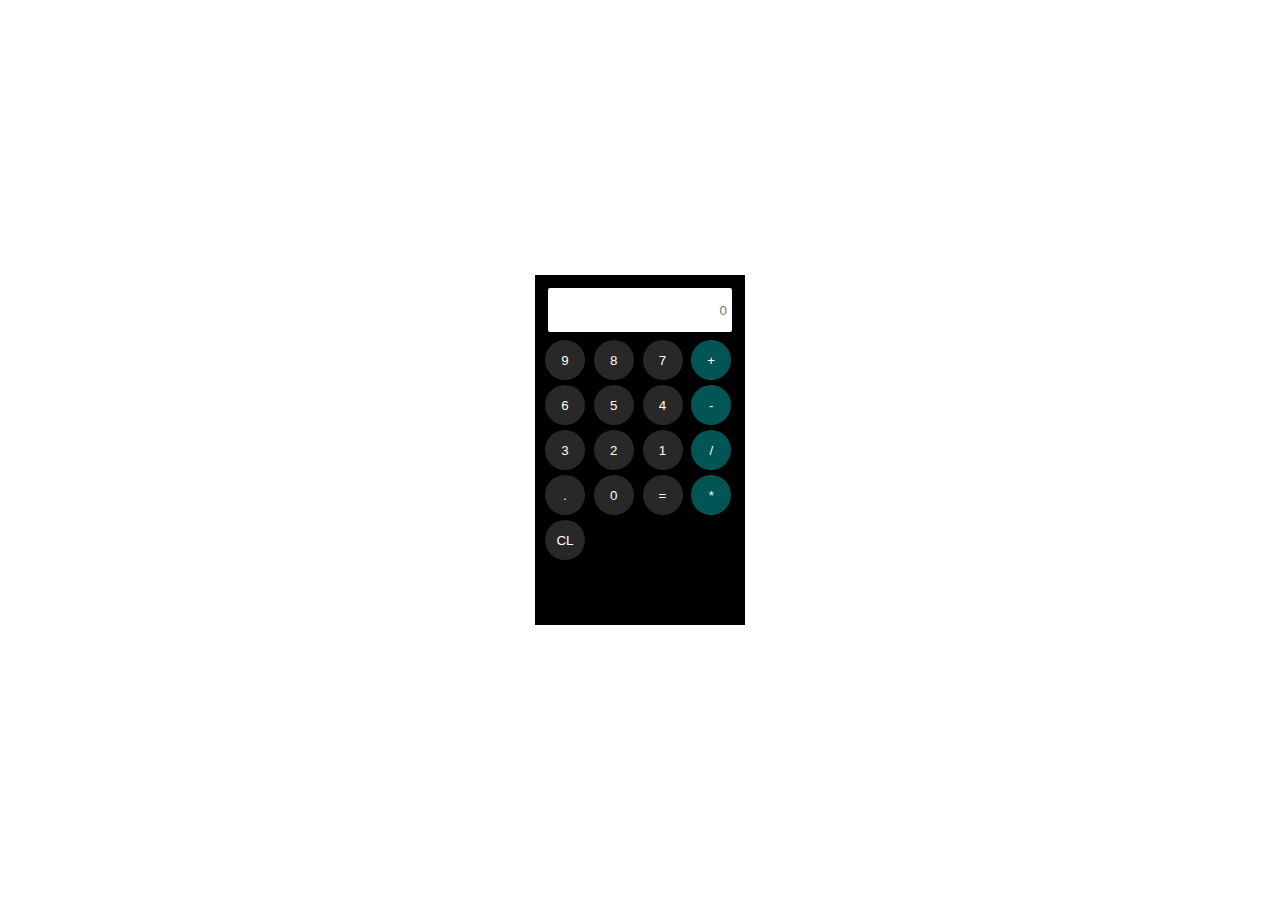
<file: index.html>
<!DOCTYPE html>
<html lang="en">
<head>
    <meta charset="UTF-8">
    <meta name="viewport" content="width=device-width, initial-scale=1.0">
    <title>Document</title>
    <link rel="stylesheet" href="style.css">
</head>
<body>
    <div class="calc">
            <input id="display" placeholder="0" readonly>
        <div class="btns">
        <button onclick="appendToDisplay('9')">9</button>
        <button onclick="appendToDisplay('8')">8</button>
        <button onclick="appendToDisplay('7')">7</button>
        <button onclick="appendToDisplay('+')" class="ops">+</button>
        <button onclick="appendToDisplay('6')">6</button>
        <button onclick="appendToDisplay('5')">5</button>
        <button onclick="appendToDisplay('4')">4</button>
        <button onclick="appendToDisplay('-')"class="ops">-</button>
        <button onclick="appendToDisplay('3')">3</button>
        <button onclick="appendToDisplay('2')">2</button>
        <button onclick="appendToDisplay('1')">1</button>
        <button onclick="appendToDisplay('/')" class="ops">/</button>
        <button onclick="appendToDisplay('.')">.</button>
        <button onclick="appendToDisplay('0')">0</button>
        <button onclick="calculate()">=</button>
        <button onclick="appendToDisplay('*')" class="ops">*</button>
        <button onclick="clearDisplay()">CL</button>
        </div>
    </div>
<script  src="calc.js"></script>
</body>
</html>
</file>
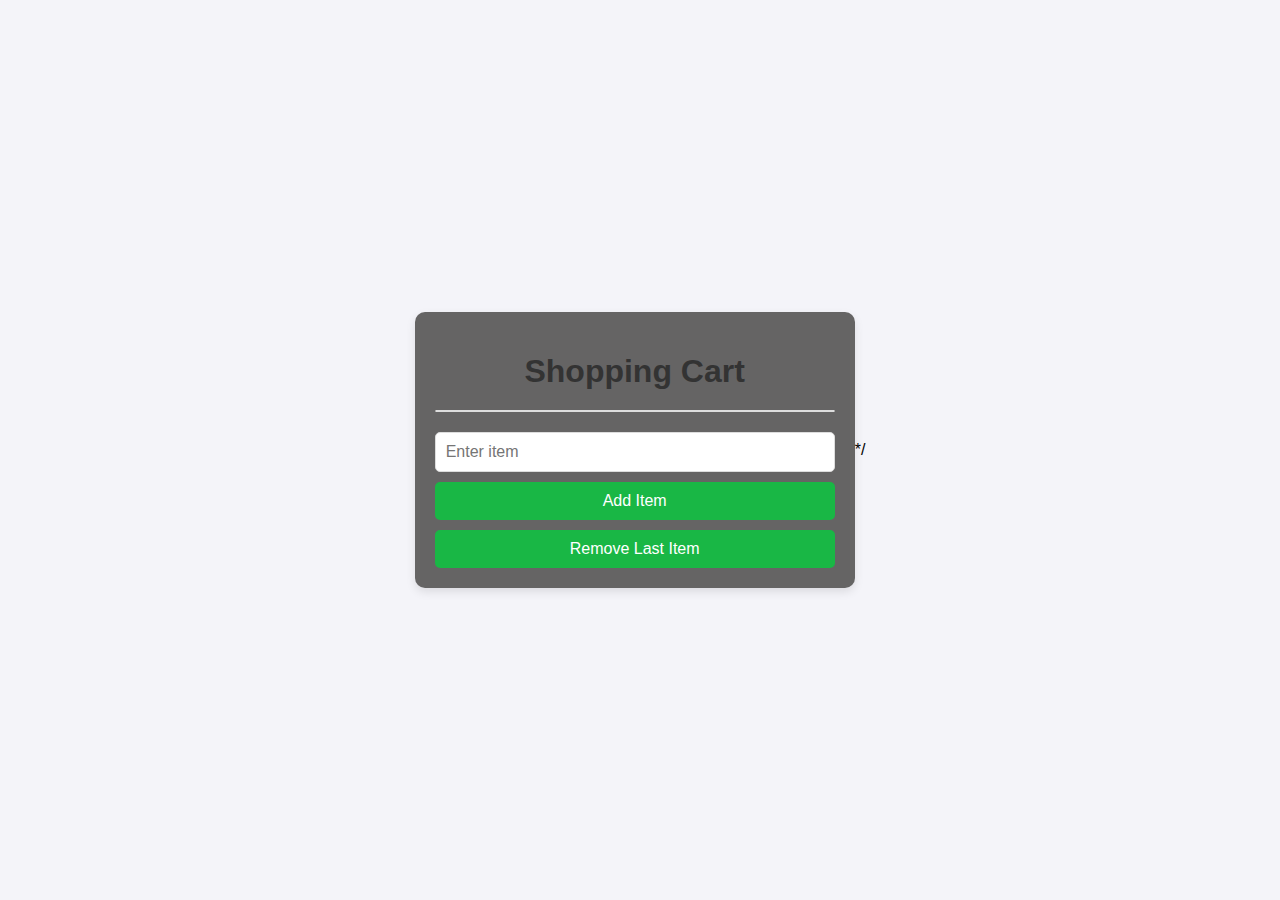
<file: push.html>
<!DOCTYPE html>
<html lang="en">
  <head>
    <meta charset="UTF-8" />
    <meta name="viewport" content="width=device-width, initial-scale=1.0" />
    <title>Shopping Cart</title>
    <link rel="stylesheet" href="push.css" />
  </head>
  <body>
    <div class="cart-container">
      <h1>Shopping Cart</h1>
      <ul id="cart-list">
        <!-- Items will appear here -->
      </ul>
      <div class="controls">
        <input type="text" id="item-input" placeholder="Enter item" />
        <button id="add-item">Add Item</button>
        <button id="remove-item">Remove Last Item</button>
      </div>
    </div>
    <script src="push.js"></script>*/
  </body>
</html>
</file>
<file: style.css>
*{
 padding: 0;
 margin: 0;
 box-sizing: border-box;
}
body{
    min-height: 100vh;
    display:flex;
    justify-content: center;
    align-items: center;
}
.calc{
    gap: 2px;
    height: 350px;
    width: 210px;
    padding: 10px;
    background-color:rgb(0, 0, 0);
}
.btns{
    display: grid;
    grid-template-columns: repeat(4 , 1fr);
    gap: 5px;
}
#display{
    background-color: white;
    border-color: black;
    border-radius: 5px;
    border: solid;
    color: black;
    width: 100%;
    height: 50px;
    margin-bottom: 5px;
    padding: 5px;
    text-align: right;
}
button{
    width: 40px;
    height:40px;
    text-align: center;
    border-radius: 50%;
    background-color: rgb(40, 40, 40);
    color: white;
    border:none;
}
button:hover{
    background-color:rgb(72, 72, 72) ;
}
button:active{
    background-color: grey;
}
.ops{
    background-color: rgb(2, 85, 85);
}
.ops:hover{
    background-color: rgb(4, 205, 205);
}
ops:active{
    background-color: rgb(36, 252, 252);
}
</file>
<file: push.css>
body {
    font-family: Arial, sans-serif;
    display: flex;
    justify-content: center;
    align-items: center;
    height: 100vh;
    margin: 0;
    background-color: #f4f4f9;
}

.cart-container {
    background: #656464;
    padding: 20px;
    border-radius: 10px;
    box-shadow: 0 4px 10px rgba(0, 0, 0, 0.1);
    width: 400px;
    text-align: center;
}

h1 {
    margin-bottom: 20px;
    color: #333;
}

#cart-list {
    list-style-type: none;
    padding: 0;
    margin: 20px 0;
    max-height: 200px;
    overflow-y: auto;
    border: 1px solid #ddd;
    border-radius: 5px;
}

#cart-list li {
    padding: 10px;
    border-bottom: 1px solid #ddd;
    color: #555;
}

#cart-list li:last-child {
    border-bottom: none;
}

.controls {
    display: flex;
    flex-direction: column;
    gap: 10px;
}

input[type="text"] {
    padding: 10px;
    font-size: 1rem;
    border: 1px solid #ddd;
    border-radius: 5px;
}

button {
    padding: 10px;
    font-size: 1rem;
    border: none;
    border-radius: 5px;
    background-color: #19b745;
    color: white;
    cursor: pointer;
    transition: background-color 0.3s;
}

button:hover {
    background-color: #0b4b36;
}
</file>
